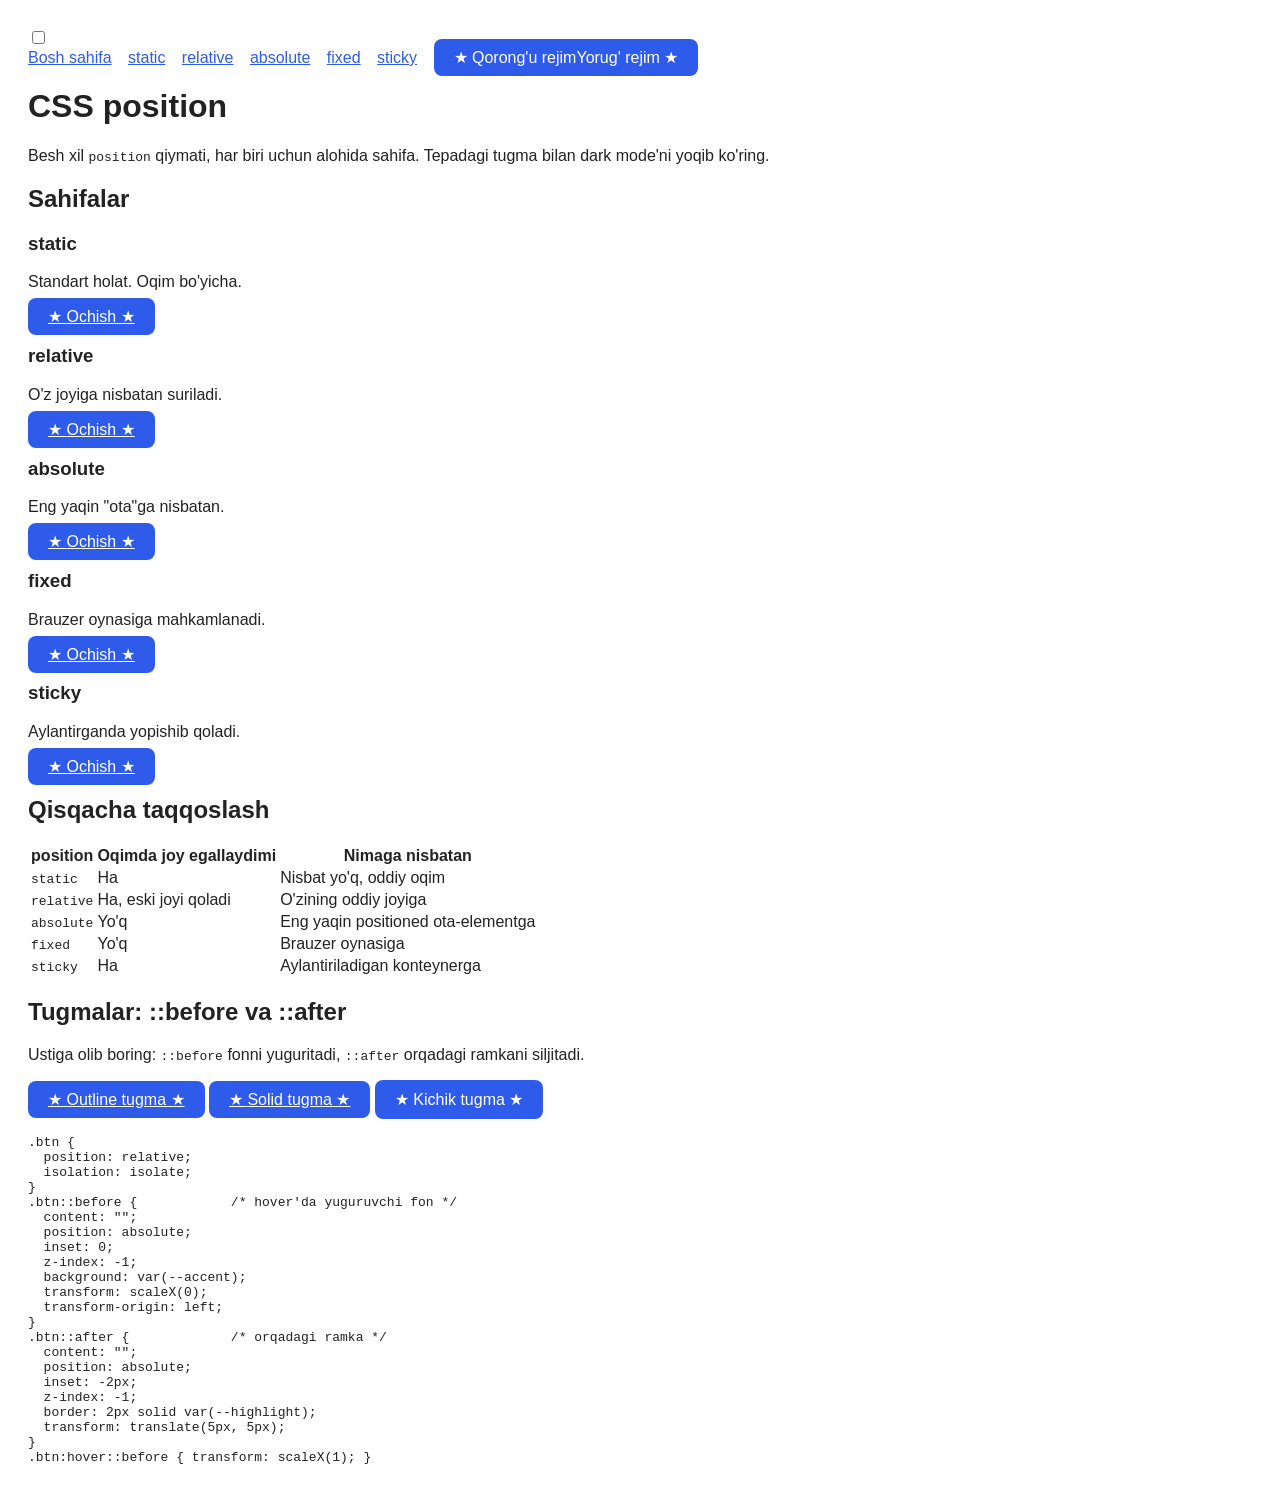
<file: a.html>
<!DOCTYPE html>
<html lang="uz">
<head>
  <meta charset="UTF-8">
  <meta name="viewport" content="width=device-width, initial-scale=1">
  <title>Bosh sahifa | Position laboratoriyasi</title>
  <link rel="stylesheet" href="./f.css">
</head>
<body>
  <!-- Dark mode kaliti: CSS :has() shu checkbox holatini kuzatadi -->
  <input type="checkbox" id="theme-toggle" class="sr-only">

  <header class="top">
    <nav class="wrap nav" aria-label="Asosiy menyu">
      <a class="nav-link" href="index.html" aria-current="page">Bosh sahifa</a>
      <a class="nav-link" href="static.html">static</a>
      <a class="nav-link" href="relative.html">relative</a>
      <a class="nav-link" href="absolute.html">absolute</a>
      <a class="nav-link" href="fixed.html">fixed</a>
      <a class="nav-link" href="sticky.html">sticky</a>
      <label for="theme-toggle" class="btn btn--small toggle">
        <span class="when-light">Qorong'u rejim</span><span class="when-dark">Yorug' rejim</span>
      </label>
    </nav>
  </header>

  <main class="wrap">
    <h1>CSS position</h1>
    <p class="lead">Besh xil <code>position</code> qiymati, har biri uchun alohida sahifa. Tepadagi tugma bilan dark mode'ni yoqib ko'ring.</p>

    <h2>Sahifalar</h2>
    <div class="cards">
      <article class="card">
        <h3>static</h3>
        <p>Standart holat. Oqim bo'yicha.</p>
        <a class="btn btn--small" href="static.html">Ochish</a>
      </article>
      <article class="card">
        <h3>relative</h3>
        <p>O'z joyiga nisbatan suriladi.</p>
        <a class="btn btn--small" href="relative.html">Ochish</a>
      </article>
      <article class="card">
        <h3>absolute</h3>
        <p>Eng yaqin "ota"ga nisbatan.</p>
        <a class="btn btn--small" href="absolute.html">Ochish</a>
      </article>
      <article class="card">
        <h3>fixed</h3>
        <p>Brauzer oynasiga mahkamlanadi.</p>
        <a class="btn btn--small" href="fixed.html">Ochish</a>
      </article>
      <article class="card">
        <h3>sticky</h3>
        <p>Aylantirganda yopishib qoladi.</p>
        <a class="btn btn--small" href="sticky.html">Ochish</a>
      </article>
    </div>

    <h2>Qisqacha taqqoslash</h2>
    <div class="table-scroll">
      <table>
        <thead>
          <tr><th>position</th><th>Oqimda joy egallaydimi</th><th>Nimaga nisbatan</th></tr>
        </thead>
        <tbody>
          <tr><td><code>static</code></td><td>Ha</td><td>Nisbat yo'q, oddiy oqim</td></tr>
          <tr><td><code>relative</code></td><td>Ha, eski joyi qoladi</td><td>O'zining oddiy joyiga</td></tr>
          <tr><td><code>absolute</code></td><td>Yo'q</td><td>Eng yaqin positioned ota-elementga</td></tr>
          <tr><td><code>fixed</code></td><td>Yo'q</td><td>Brauzer oynasiga</td></tr>
          <tr><td><code>sticky</code></td><td>Ha</td><td>Aylantiriladigan konteynerga</td></tr>
        </tbody>
      </table>
    </div>

    <h2>Tugmalar: ::before va ::after</h2>
    <p class="lead">Ustiga olib boring: <code>::before</code> fonni yuguritadi, <code>::after</code> orqadagi ramkani siljitadi.</p>
    <p>
      <a class="btn" href="static.html">Outline tugma</a>
      <a class="btn btn--solid" href="sticky.html">Solid tugma</a>
      <button class="btn btn--small" type="button">Kichik tugma</button>
    </p>
    <pre><code>.btn {
  position: relative;
  isolation: isolate;
}
.btn::before {            /* hover&#x27;da yuguruvchi fon */
  content: &quot;&quot;;
  position: absolute;
  inset: 0;
  z-index: -1;
  background: var(--accent);
  transform: scaleX(0);
  transform-origin: left;
}
.btn::after {             /* orqadagi ramka */
  content: &quot;&quot;;
  position: absolute;
  inset: -2px;
  z-index: -1;
  border: 2px solid var(--highlight);
  transform: translate(5px, 5px);
}
.btn:hover::before { transform: scaleX(1); }</code></pre>

    <div class="page-end"></div>
  </main>

</body>
</html>
</file>
<file: f.css>
/* 3. Ranglar var() orqali: hamma ranglar shu yerda */
:root {
  --bg: #ffffff;
  --text: #222222;
  --main: #2f5bea;
  --main-text: #ffffff;
  --hover: #ff8a1f;
}

/* Dark mode: faqat o'zgaruvchilar almashadi */
:root:has(#dark:checked) {
  --bg: #121826;
  --text: #f1f1f1;
  --main: #7aa2ff;
  --main-text: #121826;
  --hover: #ffa94d;
}

body {
  background: var(--bg);
  color: var(--text);
  font-family: Arial, sans-serif;
  padding: 20px;
}

#dark { display: none; }   /* checkbox ko'rinmaydi, label orqali bosiladi */

nav a { color: var(--main); margin-right: 12px; }

.box {
  background: var(--main);
  color: var(--main-text);
  padding: 20px;
  width: 200px;
  border-radius: 8px;
}

/* 2. before va ::after bilan tugma */
.btn {
  background: var(--main);
  color: var(--main-text);
  border: none;
  padding: 10px 20px;
  border-radius: 8px;
  cursor: pointer;
  font-size: 16px;
}
.btn::before { content: "★ "; }   /* matn oldidan */
.btn::after  { content: " ★"; }   /* matn orqasidan */
.btn:hover   { background: var(--hover); }

/* 1. position turlari */
.rel { position: relative; top: 20px; left: 30px; }

.parent { position: relative; height: 200px; border: 2px dashed var(--main); }
.abs { position: absolute; top: 10px; right: 10px; }

.fix { position: fixed; bottom: 20px; right: 20px; }

.sticky { position: sticky; top: 0; }

.long { height: 1500px; }   /* sahifani uzun qilish uchun */
</file>
